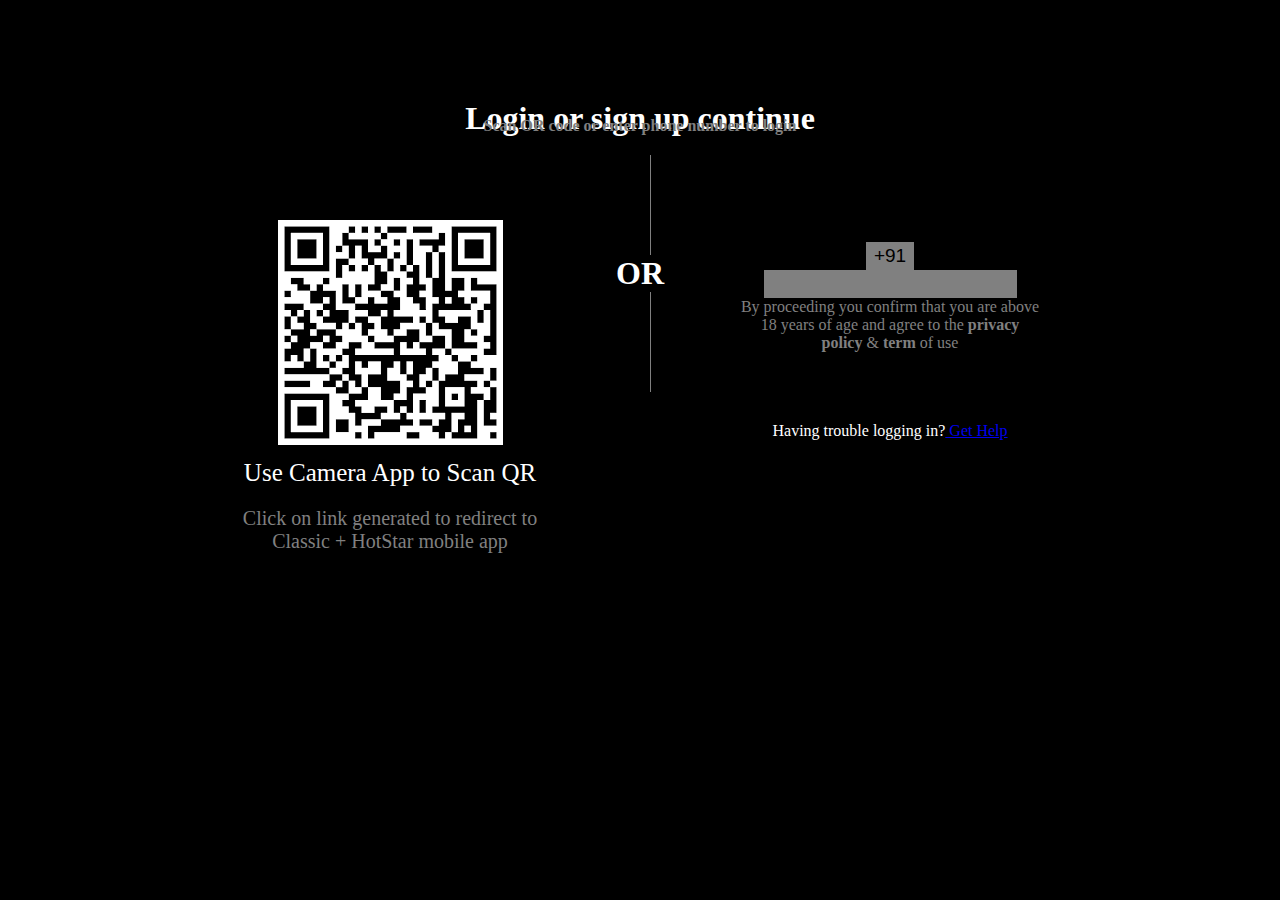
<file: classic4.html>
<!DOCTYPE html>
<html lang="en">
<head>
    <meta charset="UTF-8">
    <meta name="viewport" content="width=device-width, initial-scale=1.0">
    <title>𝓬𝓵𝓪𝓼𝓼𝓲𝓬 𝓱𝓸𝓽𝓼𝓽𝓪𝓻</title>
    <link rel="stylesheet" href="classic4.css">
    <link rel="stylesheet" href="https://cdnjs.cloudflare.com/ajax/libs/font-awesome/6.5.2/css/all.min.css" integrity="sha512-SnH5WK+bZxgPHs44uWIX+LLJAJ9/2PkPKZ5QiAj6Ta86w+fsb2TkcmfRyVX3pBnMFcV7oQPJkl9QevSCWr3W6A==" crossorigin="anonymous" referrerpolicy="no-referrer" />
</head>
<body>
    <div class="container">
        <div class="login">
            <h1 class="head">Login or sign up continue</h1>
            <a href="#" class="close"><i class="fa-solid fa-x"></i></a>
            <h4 class="heads">Scan OR code or enter phone number to login</h4>
        </div>
        <div class="v1"></div>
        <h1 class="or">OR</h1>
        <div class="v1"></div>
        <div class="input">
            <from class="phone">
                <div class="num">
                    <button class="button">+91</button>
                <input type="text" text="text" class="button">
                <p class="pra">By proceeding you confirm that you are above 18 years of age and agree to the <span>privacy policy</span> & <span> term</span> of use</p>
                </div>
                <div class="tro">Having trouble logging in?<a href="#"> Get Help</a>  </div>
            </from>
            <div class="qr-code">
                <img src="./qr code.png">
                <p class="cam">Use Camera App to Scan QR</p>
                <P Class="con">Click on link generated to redirect to Classic + HotStar mobile app</P>
            </div>
        </div>
    </div>

    
</body>
</html>
</file>
<file: classic4.css>
*{
    margin: 0;
}
body{
    background-color: black;
}
.container{
    position: relative;
    text-align: center;
    color: white;
    top: 100px;
}
.close{
    position: relative;
    left: 250px;
    font-size: xx-large;
    bottom: 20px;
}
.heads{
    position: relative;
    bottom: 20px;
    color: gray;
}
.v1{
    border-left: 1px solid gray;
    height: 100px;
    position: relative;
    left: 650px;
}
.input{
    position: relative;
    width: 300px;
    left: 740px;
    bottom: 150px;
}
.button{
    font-size: 19px;
    background-color: gray;
    border: 2px solid gray;
}
.pra{
    color: gray;
}
span{
    font-weight: 900;
    color: grey;
}
.tro{
    position: relative;
    top: 70px;
}
.qr-code{
    position: relative;
    right: 500px;
    bottom: 150px;
    width: 300px;
    text-align: center;
}
.cam{
    font-size: 25px;
    position: relative;
    top: 10px;
}
.con{
    font-size: 20px;
    position: relative;
    top: 30px;
    color: gray;
}
</file>
